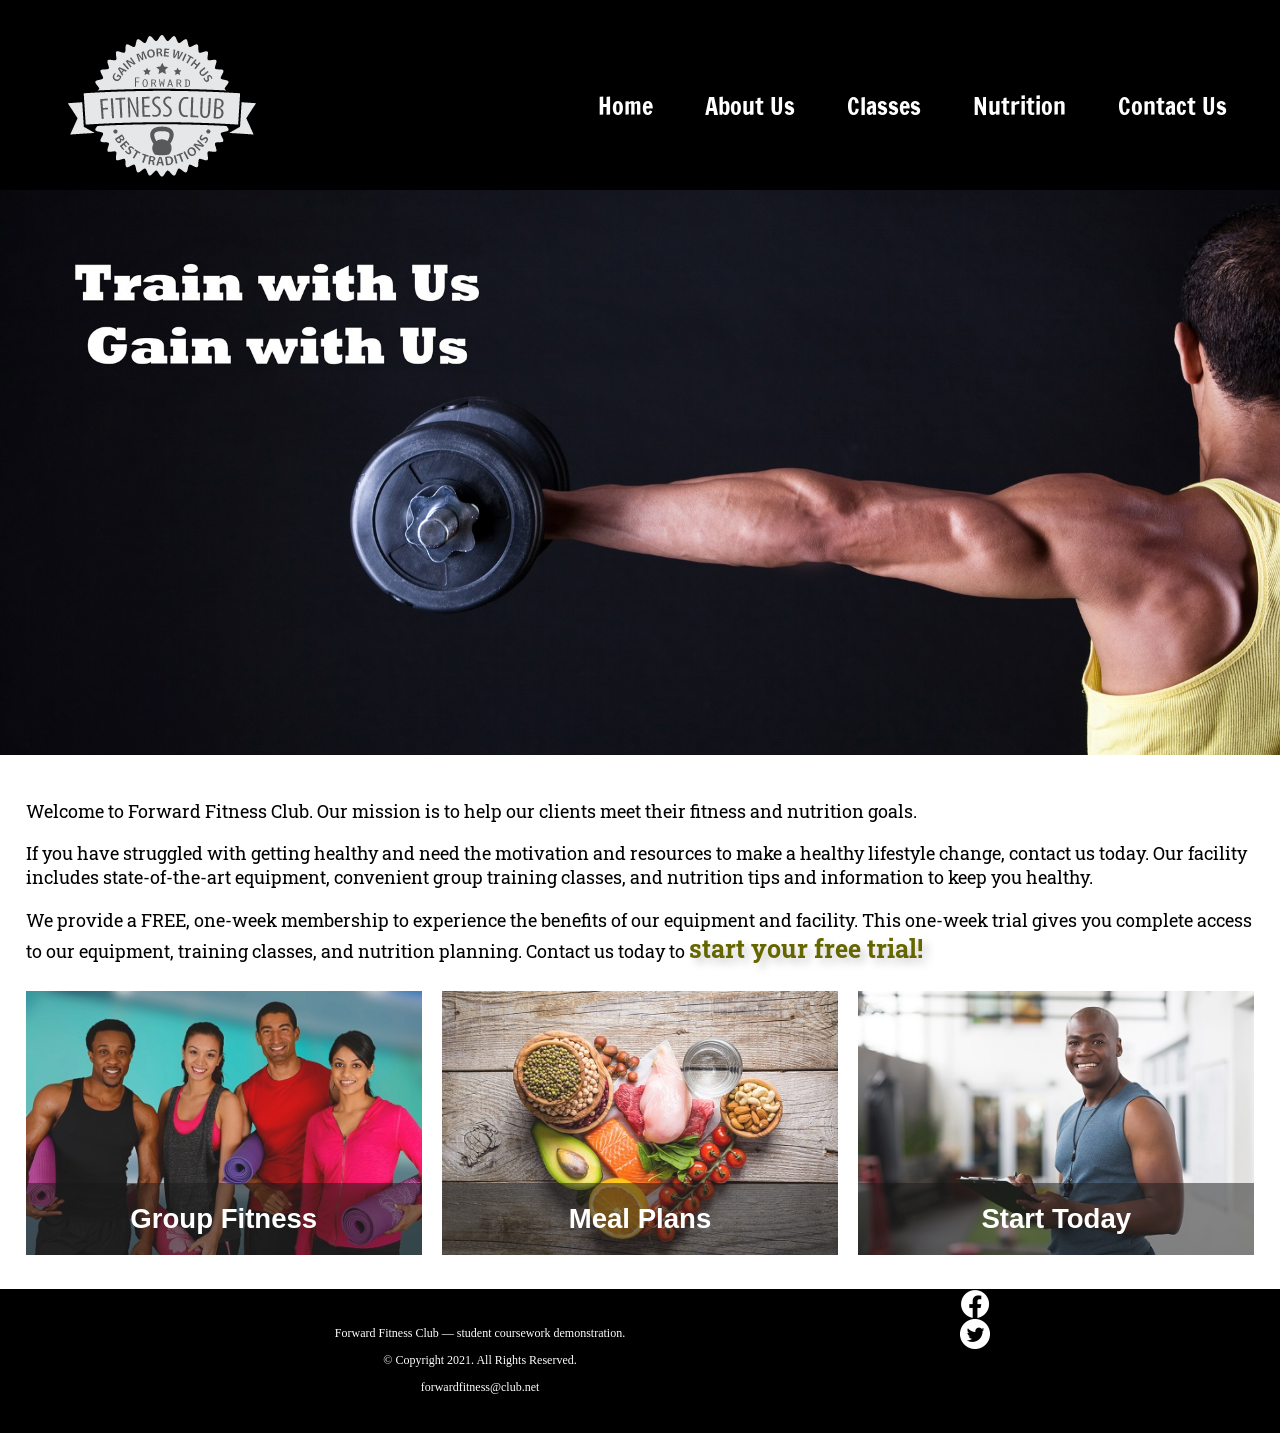
<file: index.html>
<!DOCTYPE html>
<!--
Author: Daniel Pena Arias
File Name: index.html
Date: 09/28/2026
-->
<html lang="en">
	<head>
		<title>Complete Fitness - Free Trial | Forward Fitness Club</title>
		<meta charset="utf-8">
		<link rel="stylesheet" href="css/styles.css">
		<meta name="viewport" content="width=device-width, initial-scale=1.0">
		<meta name="description" content="The Forward Fitness Club is an elite fitness center dedicated to helping clients achieve their fitness and nutrition goals.">
		<link href="https://fonts.googleapis.com/css?family=Francois+One|Roboto+Slab&display=swap" rel="stylesheet">
		<link rel="shortcut icon" href="images/favicon.ico">
		<link rel="icon" type="image/png" sizes="32x32" href="images/favicon-32.png">
		<link rel="apple-touch-icon" sizes="180x180" href="images/apple-touch-icon.png">
		<link rel="icon" sizes="192x192" href="images/android-chrome-192.png">
	</head>
<body>

	<!-- Skip to Content Link -->
	<a class="skip" href="#content">Skip to Content</a>

	<div id="container">

		<!-- Mobile Nav -->
		<nav class="mobile-nav">
			<div id="menu-links">
				<a href="index.html">Home</a>
				<a href="about.html">About Us</a>
				<a href="classes.html">Classes</a>
				<a href="nutrition.html">Nutrition</a>
				<a href="contact.html">Contact Us</a>
			</div>
			<button class="menu-icon" type="button" onclick="hamburger()" aria-label="Toggle navigation" aria-controls="menu-links" aria-expanded="false">&#9776;</button>
		</nav>

		<!-- Use the header area for the website name or logo -->
		<header id="ffc-logo">
			<a href="index.html"><img src="images/forward-fitness-logo.png" alt="Forward Fitness Club logo"></a>
		</header>
		
		<!-- Tablet, Desktop Nav -->
		<nav class="tablet-desktop">
			<ul>
                <li><a href="index.html">Home</a></li> 
                <li><a href="about.html">About Us</a></li> 
                <li><a href="classes.html">Classes</a></li> 
                <li><a href="nutrition.html">Nutrition</a></li> 
                <li><a href="contact.html">Contact Us</a></li>
            </ul>
		</nav>
        
		<!-- Hero Image -->
		<div id="hero" class="tablet-desktop">
			<img src="images/hero-image.jpg" alt="left arm extended holding a weight">
		</div>
		
		<!-- Use the main area to add the main content of the webpage -->
		<main id="content" tabindex="-1">
            
			<div class="mobile">
                
				<p>Welcome to Forward Fitness Club. Our mission is to  help our clients meet their fitness and nutrition goals.</p> 
                
                <h3>FREE One-Week Trial Membership!</h3>
                <p>Call Us Today to Get Started</p>
                <p class="tel-link"><a href="tel:8145559608">(814) 555-9608</a></p>
                
                <h4>Fitness Club Hours:</h4>
                <ul class="hours">
			         <li>Mon - Thu: 6:00am - 6:00pm</li>
			         <li>Friday: 6:00am - 4:00pm</li>
			         <li>Saturday: 8:00am - 6:00pm</li>
			         <li>Sunday: Closed</li>
                </ul>
            
			</div>
            
			<div class="tablet-desktop">
				
				<p>Welcome to Forward Fitness Club. Our mission is to  help our clients meet their fitness and nutrition goals.</p> 

				<p>If you have struggled with getting healthy and need the motivation and resources to make a healthy lifestyle change, contact us today. Our facility includes state-of-the-art equipment, convenient group training classes, and nutrition tips and information to keep you healthy.</p> 

				<p>We provide a FREE, one-week membership to experience the benefits of our equipment and facility. This one-week trial gives you complete access to our equipment, training classes, and nutrition planning. Contact us today to <span class="action">start your free trial!</span></p> 
							
			</div>

			<div class="grid">
                
                <figure class="frame">
					<a href="classes.html"><img src="images/fitness-group.jpg" alt="group of fitness people"></a>
                    <figcaption class="pic-text">Group Fitness</figcaption>
                </figure>
                
                <figure class="frame">
					<a href="nutrition.html"><img src="images/food-heart.jpg" alt="healthy food in the shape of a heart"></a>
					<figcaption class="pic-text">Meal Plans</figcaption>
                </figure>
                
                <figure class="frame">
					<a href="contact.html"><img src="images/personal-trainer.jpg" alt="personal trainer with a clipboard"></a>
                	<figcaption class="pic-text">Start Today</figcaption>
                </figure>
            
 			</div>
			
		</main>
		
		<!-- Use the footer area to add webpage footer content -->
		<footer>

			<div class="copyright">
                <p>Forward Fitness Club — student coursework demonstration.</p>			
				<p>&copy; Copyright 2021. All Rights Reserved.</p>
				<p><a href="mailto:forwardfitness@club.net">forwardfitness@club.net</a>					</p>
			</div>

			<div class="social">
				<a href="https://www.facebook.com/fwdfitclub" target="_blank"><img src="images/facebook-logo.png" alt="black and white Facebook logo"></a>
				<a href="https://twitter.com/fwdfitclub" target="_blank"><img src="images/twitter-logo.png" alt="black and white Twitter logo"></a>
			</div>

		</footer>
	
	</div>

	<script src="scripts/script.js"></script>
	
</body>
</html>
</file>
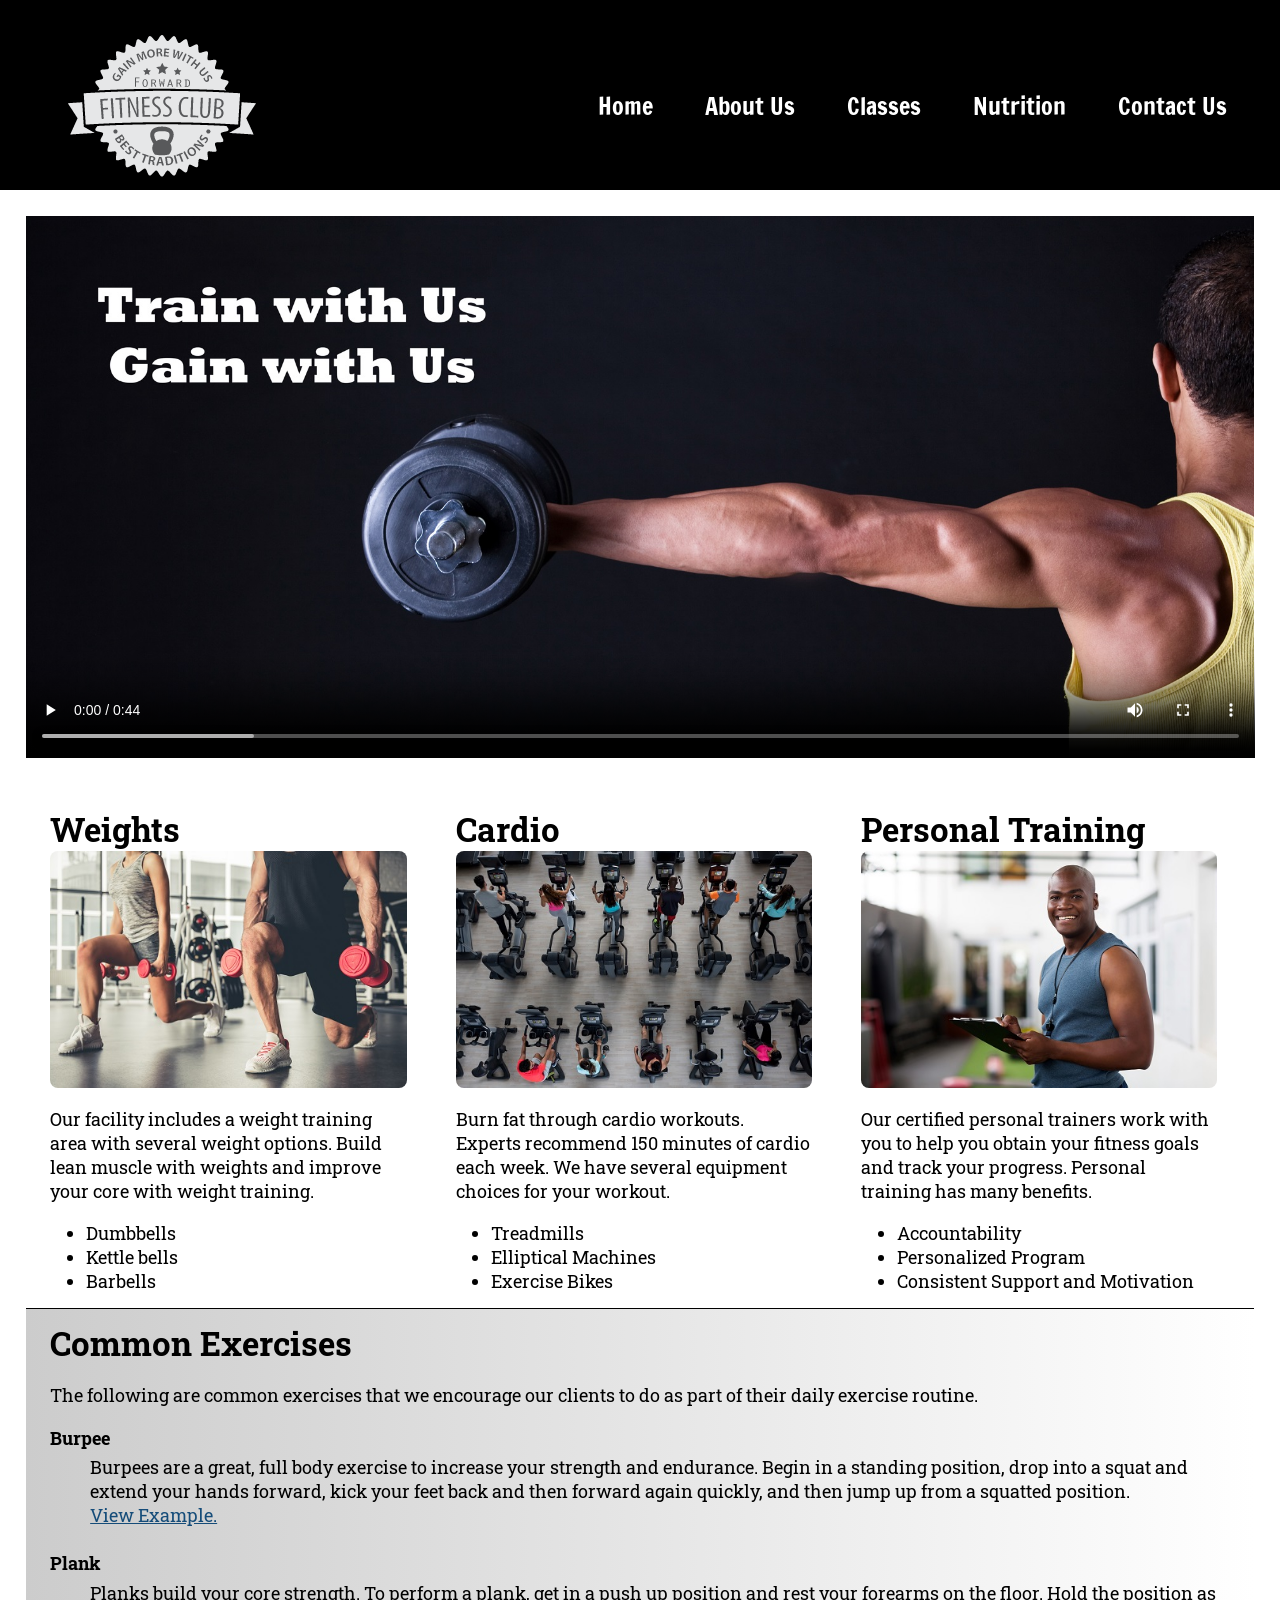
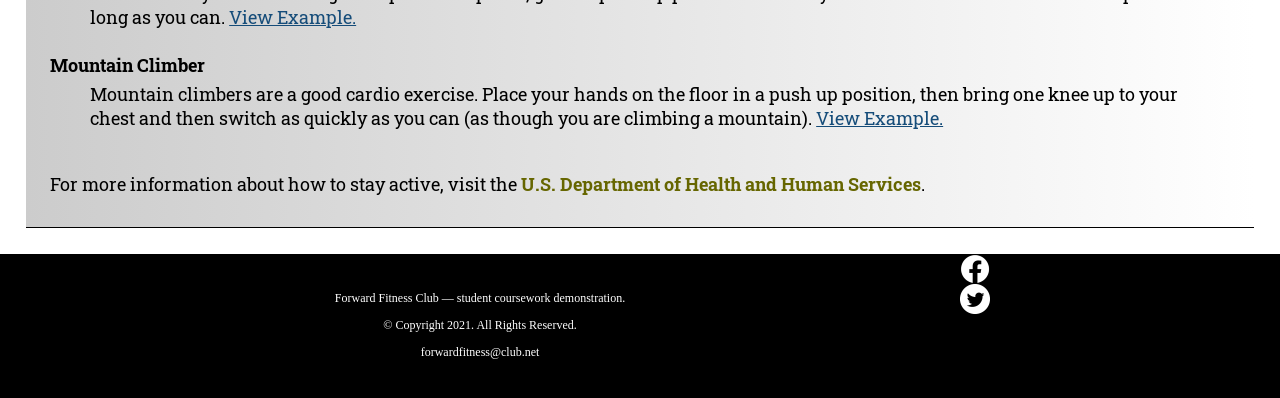
<file: about.html>
<!DOCTYPE html>
<!--
Author: Daniel Pena Arias
File Name: about.html
Date: 09/28/2026
-->
<html lang="en">
<head>
	<title>Fitness Equipment - Personal Training | Forward Fitness Club</title>
	<meta charset="utf-8">
<link rel="stylesheet" href="css/styles.css">
<meta name="viewport" content="width=device-width, initial-scale=1.0">
<meta name="description" content="Forward Fitness Club has state-of-the-art fitness equipment and provides personal training.">
<link href="https://fonts.googleapis.com/css?family=Francois+One|Roboto+Slab&display=swap" rel="stylesheet">
<link rel="shortcut icon" href="images/favicon.ico">
<link rel="icon" type="image/png" sizes="32x32" href="images/favicon-32.png">
<link rel="apple-touch-icon" sizes="180x180" href="images/apple-touch-icon.png">
<link rel="icon" sizes="192x192" href="images/android-chrome-192.png">
</head>
<body>

	<!-- Skip to Content Link -->
	<a class="skip" href="#content">Skip to Content</a>

	<div id="container">

		<!-- Mobile Nav -->
		<nav class="mobile-nav">
			<div id="menu-links">
				<a href="index.html">Home</a>
				<a href="about.html">About Us</a>
				<a href="classes.html">Classes</a>
				<a href="nutrition.html">Nutrition</a>
				<a href="contact.html">Contact Us</a>
			</div>
			<button class="menu-icon" type="button" onclick="hamburger()" aria-label="Toggle navigation" aria-controls="menu-links" aria-expanded="false">&#9776;</button>
		</nav>

		<!-- Use the header area for the website name or logo -->
		<header id="ffc-logo">
	           <a href="index.html"><img src="images/forward-fitness-logo.png" alt="Forward Fitness Club logo"></a>
		</header>
		
		 <!-- Tablet, Desktop Nav -->
		<nav class="tablet-desktop">
			<ul>
                <li><a href="index.html">Home</a></li> 
                <li><a href="about.html">About Us</a></li> 
                <li><a href="classes.html">Classes</a></li> 
                <li><a href="nutrition.html">Nutrition</a></li> 
                <li><a href="contact.html">Contact Us</a></li>
            </ul>
		</nav>		
		
		<!-- Use the main area to add the main content of the webpage -->
		<main id="content" tabindex="-1">

			<video controls poster="images/hero-image.jpg">
				<source src="media/ffc_video.mp4" type="video/mp4">
				<source src="media/ffc_video.webm" type="video/webm">
				<track src="media/captions.vtt" kind="captions" srclang="en" label="Captions">
				<track src="media/descriptions.vtt" kind="descriptions" srclang="en" label="English Descriptions">
				<p>Your browser does not support the video element.</p>
			</video>
		
			<section id="weights">
			
				<h1>Weights</h1>
				<img src="images/people-with-weights.jpg" alt="Two people working out with a weight in each hand" class="round">
				<p>Our facility includes a weight training area with several weight options. Build lean muscle with weights and improve your core with weight training.</p> 
				<ul class="tablet-desktop">
					<li>Dumbbells</li>
					<li>Kettle bells</li>
					<li>Barbells</li>
				</ul>
			
			</section>
			
			<section id="cardio">
			
				<h1>Cardio</h1>
				<img src="images/people-workingout-machines.jpg" alt="Cardio Equipment" class="round">
				<p>Burn fat through cardio workouts. Experts recommend 150 minutes of cardio each week. We have several equipment choices for your workout.</p>
				<ul class="tablet-desktop">
					<li>Treadmills</li>
					<li>Elliptical Machines</li>
					<li>Exercise Bikes</li>
				</ul>
				
			</section>
			
			<section id="training">
				
				<h1>Personal Training</h1>
				<img src="images/personal-trainer.jpg" alt="Personal Training" class="round">
				<p>Our certified personal trainers work with you to help you obtain your fitness goals and track your progress. Personal training has many benefits.</p>
				<ul class="tablet-desktop">
					<li>Accountability</li>
					<li>Personalized Program</li>
					<li>Consistent Support and Motivation</li>
				</ul>
				
			</section>
			
			<section id="exercises" class="tablet-desktop">
			
				<h1>Common Exercises</h1>
				<p>The following are common exercises that we encourage our clients to do as part of their daily exercise routine.</p>
				<dl>
					<dt>Burpee</dt>
					<dd>Burpees are a great, full body exercise to increase your strength and endurance. Begin in a standing position, drop into a squat and extend your hands forward, kick your feet back and then forward again quickly, and then jump up from a squatted position. <button type="button" class="viewex" onclick="burpees()"> View Example.</button></dd>
					
					<dt>Plank</dt>
					<dd>Planks build your core strength. To perform a plank, get in a push up position and rest your forearms on the floor. Hold the position as long as you can. <button type="button" class="viewex" onclick="plank()"> View Example.</button></dd>
					
					<dt>Mountain Climber</dt>
					<dd>Mountain climbers are a good cardio exercise. Place your hands on the floor in a push up position, then bring one knee up to your chest and then switch as quickly as you can (as though you are climbing a mountain). <button type="button" class="viewex" onclick="mountain()"> View Example.</button></dd>
				</dl>

				<video controls id="example">
					<source id="vid-src" src="media/burpees.mp4" type="video/mp4">
					<track id="despsrc" src="media/burpees-descriptions.vtt" kind="descriptions" srclang="en" label="English Descriptions">
					<p>Your browser does not support the video element.</p>
				</video>
				
				<p>For more information about how to stay active, visit the <a href="https://www.hhs.gov/fitness/be-active/index.html" target="_blank" class="external-link">U.S. Department of Health and Human Services</a>.</p>

			</section>
			
		</main>
		
		<!-- Use the footer area to add webpage footer content -->
		<footer>

			<div class="copyright">
                <p>Forward Fitness Club — student coursework demonstration.</p>			
				<p>&copy; Copyright 2021. All Rights Reserved.</p>
				<p><a href="mailto:forwardfitness@club.net">forwardfitness@club.net</a>					</p>
			</div>

			<div class="social">
				<a href="https://www.facebook.com/fwdfitclub" target="_blank"><img src="images/facebook-logo.png" alt="black and white Facebook logo"></a>
				<a href="https://twitter.com/fwdfitclub" target="_blank"><img src="images/twitter-logo.png" alt="black and white Twitter logo"></a>
			</div>

		</footer>
	
	</div>

	<script src="scripts/script.js"></script>
	
</body>
</html>
</file>
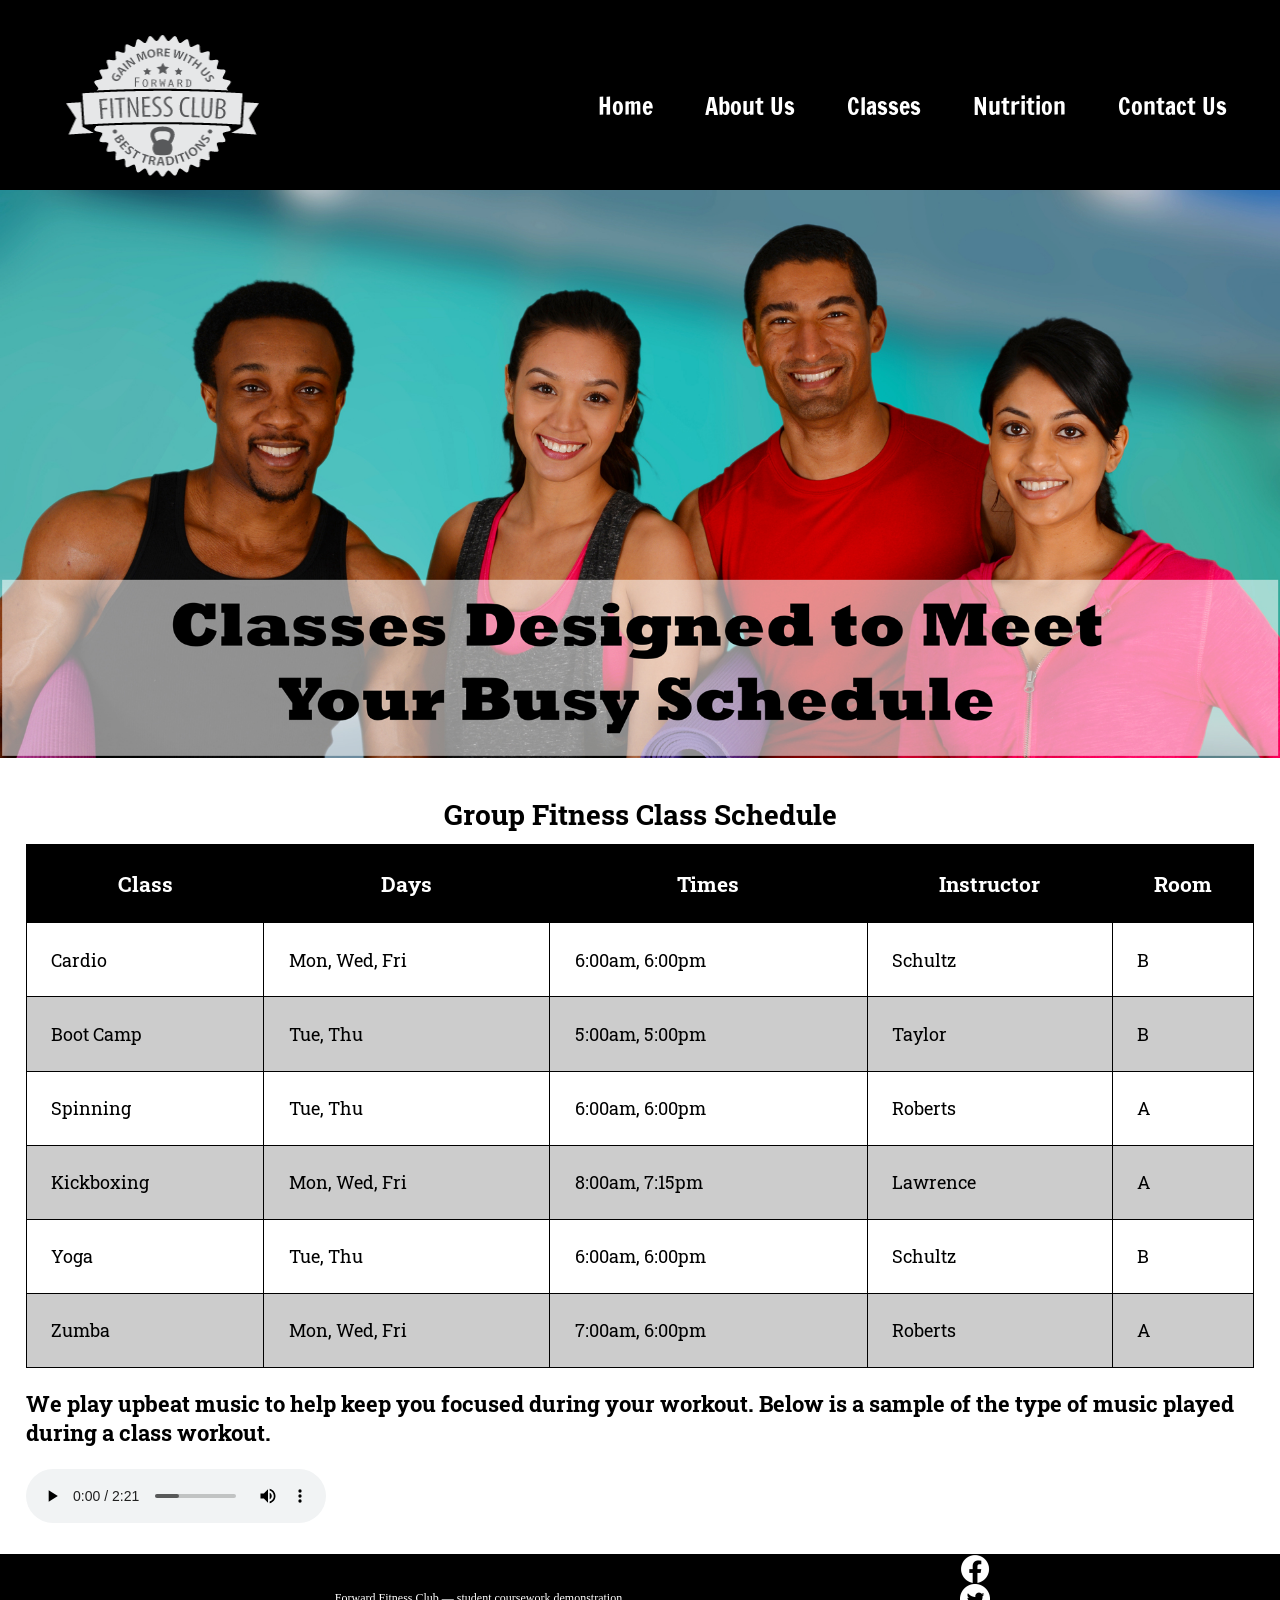
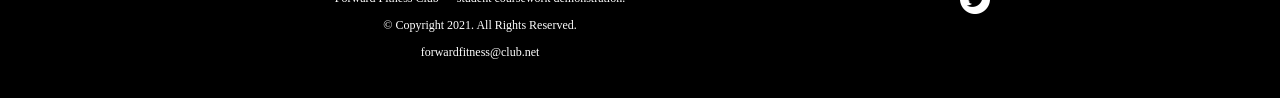
<file: classes.html>
<!DOCTYPE html>
<!--
Author: Daniel Pena Arias
File Name: classes.html
Date: 09/28/2026
-->
<html lang="en">
    <head>
        <title>Fitness Class Schedule | Forward Fitness Club</title>
        <meta charset="utf-8">
        <link rel="stylesheet" href="css/styles.css">
        <meta name="viewport" content="width=device-width, initial-scale=1.0">
        <meta name="description" content="Forward Fitness Club has many fitness classes to meet your needs, including boot camp, cardio, kickboxing, spinning, yoga, and Zumba.">
        <link href="https://fonts.googleapis.com/css?family=Francois+One|Roboto+Slab&display=swap" rel="stylesheet">
        <link rel="shortcut icon" href="images/favicon.ico">
        <link rel="icon" type="image/png" sizes="32x32" href="images/favicon-32.png">
        <link rel="apple-touch-icon" sizes="180x180" href="images/apple-touch-icon.png">
        <link rel="icon" sizes="192x192" href="images/android-chrome-192.png">
    </head>
<body>

    <!-- Skip to Content Link -->
	<a class="skip" href="#content">Skip to Content</a>
    
	<div id="container">

        <!-- Mobile Nav -->
		<nav class="mobile-nav">
			<div id="menu-links">
				<a href="index.html">Home</a>
				<a href="about.html">About Us</a>
				<a href="classes.html">Classes</a>
				<a href="nutrition.html">Nutrition</a>
				<a href="contact.html">Contact Us</a>
			</div>
			<button class="menu-icon" type="button" onclick="hamburger()" aria-label="Toggle navigation" aria-controls="menu-links" aria-expanded="false">&#9776;</button>
		</nav>

		<!-- Use the header area for the website name or logo -->
		<header  id="ffc-logo">
                <a href="index.html"><img src="images/forward-fitness-logo.png" alt="Forward Fitness Club logo" height="220" width="297"></a>
		</header>
		
		<!-- Tablet, Desktop Nav -->
		<nav class="tablet-desktop">
		    <ul>
                <li><a href="index.html">Home</a></li> 
                <li><a href="about.html">About Us</a></li> 
                <li><a href="classes.html">Classes</a></li> 
                <li><a href="nutrition.html">Nutrition</a></li> 
                <li><a href="contact.html">Contact Us</a></li>
            </ul>
		</nav>
		
        <!-- Classes Hero Image -->
         <div id="hero" class="tablet-desktop">
                <img src="images/classes-hero-image.jpg" alt="group of fitness people">
         </div>

		<!-- Use the main area to add the main content of the webpage -->
		<main id="content" tabindex="-1">

            <div class="mobile">

                <h3>Group Fitness Classes </h3>
                <p>Boot Camp: TR 5am &amp; 5pm</p>
                <p>Cardio: MWF 6am &amp; 6pm</p>
                <p>Kickboxing: MWF 8am &amp; 7:15pm</p>
                <p>Spinning: TR 6am &amp; 6pm</p>
                <p>Yoga: TR 6am &amp; 6pm</p>
                <p>Zumba: MWF 7am &amp; 6pm</p>

            </div>

            <div class="tablet-desktop">
                
                <table><!-- Start Table -->
                    
                    <caption>Group Fitness Class Schedule</caption>
                    <tr><!-- Row 1 -->
                        <th scope="col">Class</th>
                        <th scope="col">Days</th>
                        <th scope="col">Times</th>
                        <th scope="col">Instructor</th>
                        <th scope="col">Room</th>
                    </tr>
                    <tr><!-- Row 2 -->
                        <td>Cardio</td>
                        <td>Mon, Wed, Fri</td>
                        <td>6:00am, 6:00pm</td>
                        <td>Schultz</td>
                        <td>B</td>
                    </tr>
                    <tr><!-- Row 3 -->
                        <td>Boot Camp </td>
                        <td>Tue, Thu</td>
                        <td>5:00am, 5:00pm</td>
                        <td>Taylor</td>
                        <td>B</td>
                    </tr>
                    <tr><!-- Row 4 -->
                        <td>Spinning</td>
                        <td>Tue, Thu</td>
                        <td>6:00am, 6:00pm</td>
                        <td>Roberts</td>
                        <td>A</td>
                   </tr>
                   <tr><!-- Row 5 -->
                        <td>Kickboxing</td>
                        <td>Mon, Wed, Fri</td>
                        <td>8:00am, 7:15pm</td>
                        <td>Lawrence</td>
                        <td>A</td>
                   </tr>
                   <tr><!-- Row 6 -->
                        <td>Yoga</td>
                        <td>Tue, Thu</td>
                        <td>6:00am, 6:00pm</td>
                        <td>Schultz</td>
                        <td>B</td>
                   </tr>
                   <tr><!-- Row 7 -->
                        <td>Zumba</td>
                        <td>Mon, Wed, Fri </td>
                        <td>7:00am, 6:00pm</td>
                        <td>Roberts</td>
                        <td>A</td>
                   </tr>
                </table> <!-- End Table-->

            </div>

            <div id="music-sample">

                <h3>We play upbeat music to help keep you focused during your workout. Below is a sample of the type of music played during a class workout.</h3>
                <audio controls>
                     <source src="media/ffc_audio.mp3" type="audio/mpeg">
                     <source src="media/ffc_audio.ogg" type="audio/ogg">
                     <p>Your browser does not support the audio element.</p>
                </audio>

            </div>
            
		</main>
		
		<!-- Use the footer area to add webpage footer content -->
		<footer>

			<div class="copyright">
                <p>Forward Fitness Club — student coursework demonstration.</p>			
				<p>&copy; Copyright 2021. All Rights Reserved.</p>
				<p><a href="mailto:forwardfitness@club.net">forwardfitness@club.net</a>					</p>
			</div>

			<div class="social">
				<a href="https://www.facebook.com/fwdfitclub" target="_blank"><img src="images/facebook-logo.png" alt="black and white Facebook logo"></a>
				<a href="https://twitter.com/fwdfitclub" target="_blank"><img src="images/twitter-logo.png" alt="black and white Twitter logo"></a>
			</div>

		</footer>
	
	</div>

    <script src="scripts/script.js"></script>
	
</body>
</html>
</file>
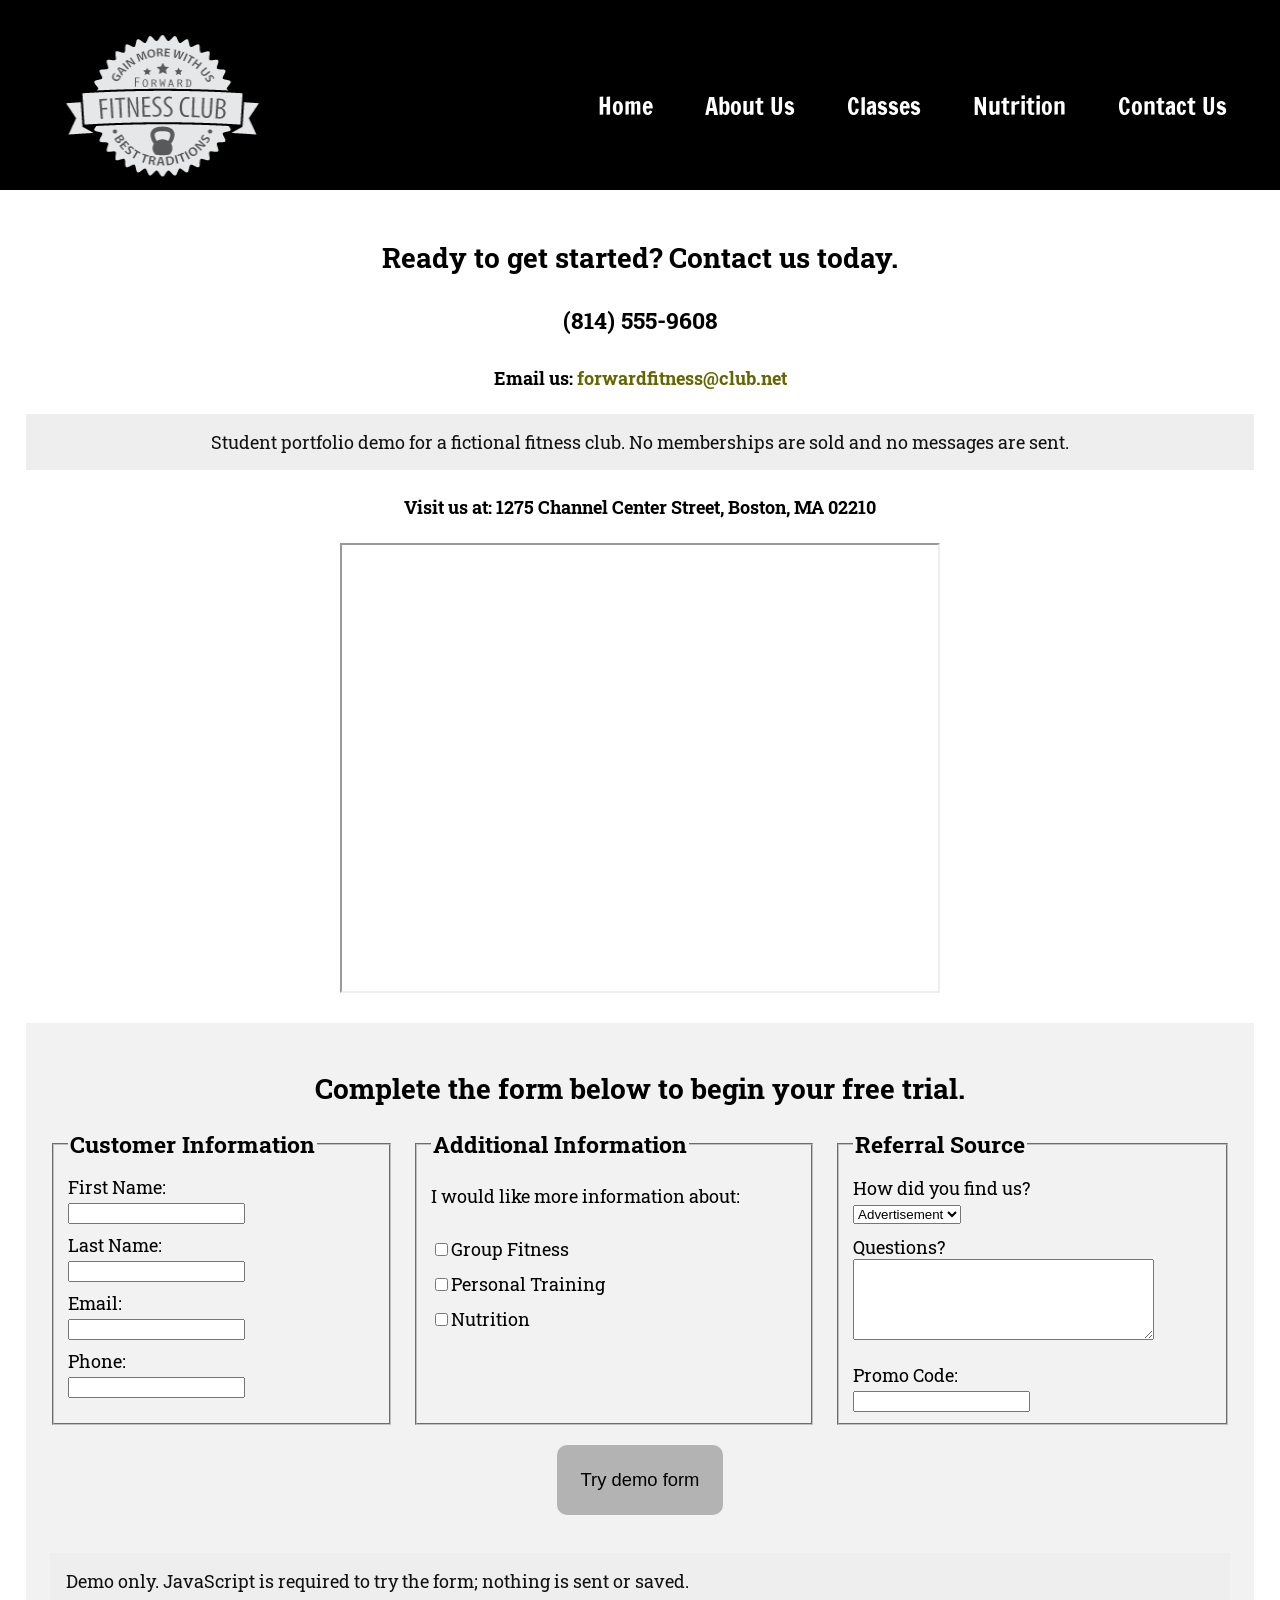
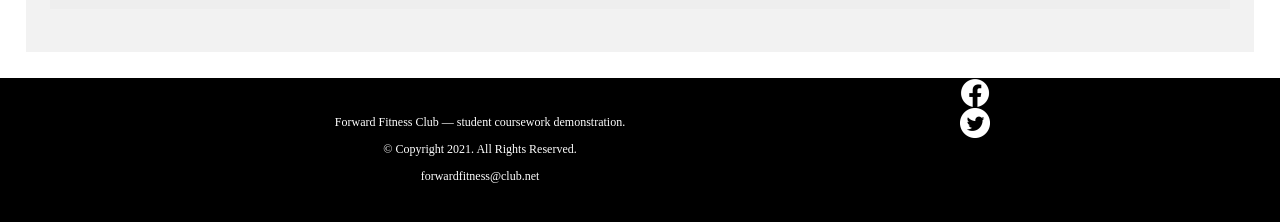
<file: contact.html>
<!DOCTYPE html>
<!--
Author: Daniel Pena Arias
File Name: contact.html
Date: 09/28/2026
-->
<html lang="en">
	<head>
		<title>Contact Us - Location | Forward Fitness Club</title>
		<meta charset="utf-8">
		<link rel="stylesheet" href="css/styles.css">
		<meta name="viewport" content="width=device-width, initial-scale=1.0">
		<meta name="description" content="Forward Fitness Club provides a complimentary one-week trial membership. Contact us today to learn more.">
		<link href="https://fonts.googleapis.com/css?family=Francois+One|Roboto+Slab&display=swap" rel="stylesheet">
		<link rel="shortcut icon" href="images/favicon.ico">
		<link rel="icon" type="image/png" sizes="32x32" href="images/favicon-32.png">
		<link rel="apple-touch-icon" sizes="180x180" href="images/apple-touch-icon.png">
		<link rel="icon" sizes="192x192" href="images/android-chrome-192.png">
	</head>
<body>

	<!-- Skip to Content Link -->
	<a class="skip" href="#content">Skip to Content</a>
	
	<div id="container">

		<!-- Mobile Nav -->
		<nav class="mobile-nav">
			<div id="menu-links">
				<a href="index.html">Home</a>
				<a href="about.html">About Us</a>
				<a href="classes.html">Classes</a>
				<a href="nutrition.html">Nutrition</a>
				<a href="contact.html">Contact Us</a>
			</div>
			<button class="menu-icon" type="button" onclick="hamburger()" aria-label="Toggle navigation" aria-controls="menu-links" aria-expanded="false">&#9776;</button>
		</nav>

		<!-- Use the header area for the website name or logo -->
		<header id="ffc-logo">
				<a href="index.html"><img src="images/forward-fitness-logo.png" alt="Forward Fitness Club logo" height="220" width="297"></a>
		</header>
		
		<!-- Tablet, Desktop Nav -->
		<nav class="tablet-desktop">
			<ul>
                <li><a href="index.html">Home</a></li> 
                <li><a href="about.html">About Us</a></li> 
                <li><a href="classes.html">Classes</a></li> 
                <li><a href="nutrition.html">Nutrition</a></li> 
                <li><a href="contact.html">Contact Us</a></li>
            </ul>
		</nav>		
		<!-- Use the main area to add the main content of the webpage -->
		<main id="content" tabindex="-1">
		
			<div id="contact">
			
				<h2>Ready to get started? Contact us today.</h2> 							
				<h4 class="mobile tel-link"><a href="tel:8145559608">(814) 555-9608</a>					</h4>
				<h4 class="tablet-desktop tel-num">(814) 555-9608</h4>
				<h4>Email us: <a href="mailto:forwardfitness@club.net" class="contact-email-link">forwardfitness@club.net</a></h4>
				<p class="demo-note">Student portfolio demo for a fictional fitness club. No memberships are sold and no messages are sent.</p>
				<h4>Visit us at: 1275 Channel Center Street, Boston, MA 02210</h4>
				
				<iframe title="Example fitness club location" loading="lazy" src="https://www.google.com/maps/embed?pb=!1m18!1m12!1m3!1d2948.8517572084897!2d-71.05362748503984!3d42.34568384400281!2m3!1f0!2f0!3f0!3m2!1i1024!2i768!4f13.1!3m3!1m2!1s0x89e37a7dc2b67e7b%3A0x36ec93427cd9c5f1!2sChannel+Center+St%2C+Boston%2C+MA+02210!5e0!3m2!1sen!2sus!4v1558137213400!5m2!1sen!2sus" width="600" height="450" allowfullscreen class="map"></iframe>
			
			</div>

			<div id="form">
			
				<h2>Complete the form below to begin your free trial.</h2>

				<form class="form-grid" id="demo-form"> <!-- Start Form -->

					<fieldset>
						<legend>Customer Information</legend>
						<label for="fName">First Name:</label>
						<input type="text" name="fName" id="fName" required>

						<label for="lName">Last Name:</label>
						<input type="text" name="lName" id="lName" required>
					
						<label for="email">Email:</label>
						<input type="email" name="email" id="email" required>

						<label for="phone">Phone:</label>
						<input type="tel" name="phone" id="phone" required>
					</fieldset>

					<fieldset>
						<legend>Additional Information</legend>
						<p>I would like more information about:</p>

						<label for="grpfit"><input type="checkbox" name="interest" id="grpfit" value="Group Fitness">Group Fitness</label>

						<label for="prtrain"><input type="checkbox" name="interest" id="prtrain" value="Personal Training">Personal Training</label>

						<label for="nutr"><input type="checkbox" name="interest" id="nutr" value="Nutrition">Nutrition</label>
					</fieldset>

					<fieldset>
						<legend>Referral Source</legend>
						<label for="reference">How did you find us?</label>
						<select name="reference" id="reference">
							<option value="ad">Advertisement</option>
							<option value="friend">Friend</option>
							<option value="google">Google</option>
							<option value="social">Social Media</option>
							<option value="other">Other</option>
						</select>
						<label for="questions"> Questions?</label>
						<textarea id="questions" name="questions" rows="5" cols="35"></textarea>

						<label for="promo">Promo Code:</label>
						<input type="text" id="promo" name="promo">
					</fieldset>

					<input type="submit" id="submit" value="Try demo form" class="btn" disabled>
                    <p id="form-status" role="status">Demo only. JavaScript is required to try the form; nothing is sent or saved.</p>
                </form>
			</div>

		</main>
		
		<!-- Use the footer area to add webpage footer content -->
		<footer>

			<div class="copyright">
                <p>Forward Fitness Club — student coursework demonstration.</p>			
				<p>&copy; Copyright 2021. All Rights Reserved.</p>
				<p><a href="mailto:forwardfitness@club.net">forwardfitness@club.net</a>					</p>
			</div>

			<div class="social">
				<a href="https://www.facebook.com/fwdfitclub" target="_blank"><img src="images/facebook-logo.png" alt="black and white Facebook logo"></a>
				<a href="https://twitter.com/fwdfitclub" target="_blank"><img src="images/twitter-logo.png" alt="black and white Twitter logo"></a>
			</div>

		</footer>
	
	</div>

	<script src="scripts/script.js"></script>
	
</body>
</html>
</file>
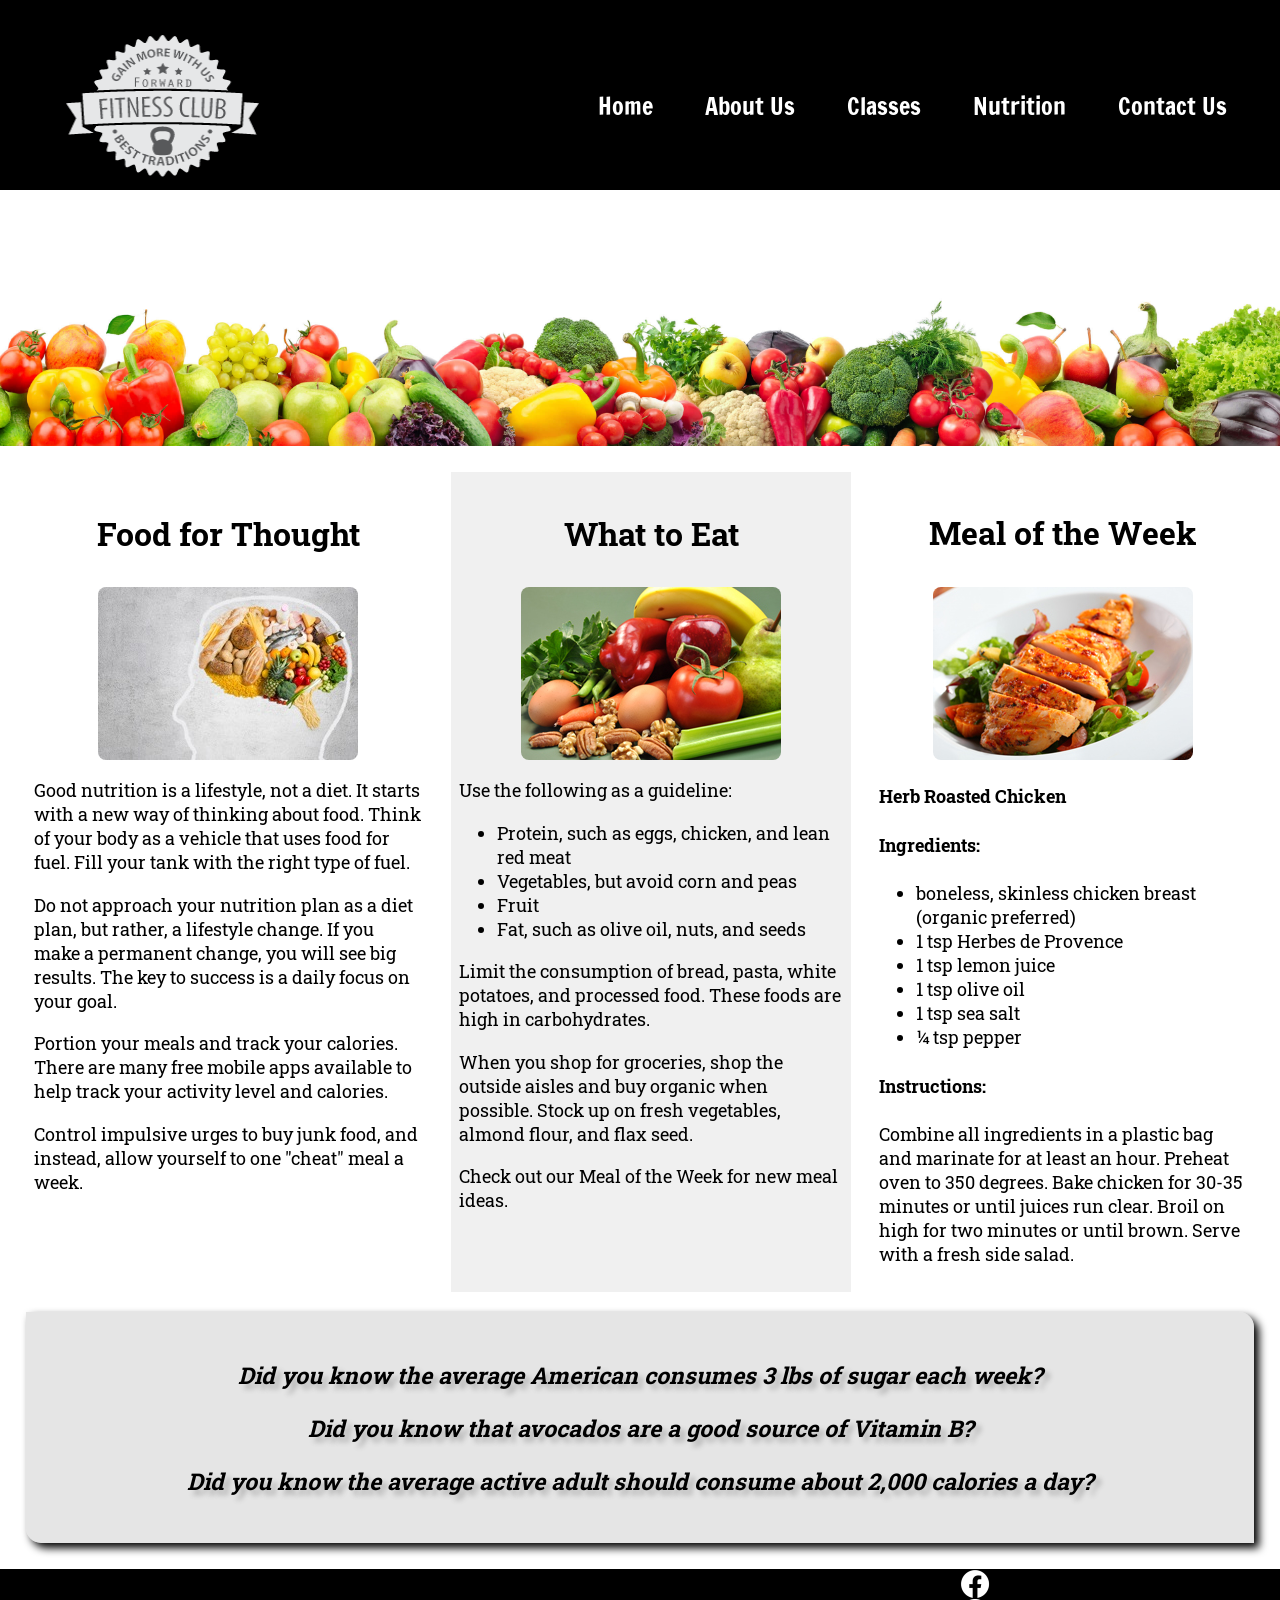
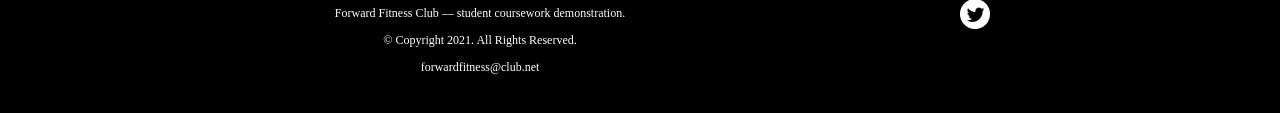
<file: nutrition.html>
<!DOCTYPE html>
<!--
Author: Daniel Pena Arias
File Name: nutrition.html
Date: 09/28/2026
-->
<html lang="en">
    <head>
	    <title>Nutrition Guidance | Forward Fitness Club</title>
	    <meta charset="utf-8">
        <link rel="stylesheet" href="css/styles.css">
        <meta name="viewport" content="width=device-width, initial-scale=1.0">
        <meta name="description" content="Forward Fitness Club provides nutrition guides and meal planning to help you meet your nutrition goals.">
        <link href="https://fonts.googleapis.com/css?family=Francois+One|Roboto+Slab&display=swap" rel="stylesheet">
        <link rel="shortcut icon" href="images/favicon.ico">
        <link rel="icon" type="image/png" sizes="32x32" href="images/favicon-32.png">
        <link rel="apple-touch-icon" sizes="180x180" href="images/apple-touch-icon.png">
        <link rel="icon" sizes="192x192" href="images/android-chrome-192.png">
    </head>
<body>

    <!-- Skip to Content Link -->
	<a class="skip" href="#content">Skip to Content</a>
    
	<div id="container">

        <!-- Mobile Nav -->
		<nav class="mobile-nav">
			<div id="menu-links">
				<a href="index.html">Home</a>
				<a href="about.html">About Us</a>
				<a href="classes.html">Classes</a>
				<a href="nutrition.html">Nutrition</a>
				<a href="contact.html">Contact Us</a>
			</div>
			<button class="menu-icon" type="button" onclick="hamburger()" aria-label="Toggle navigation" aria-controls="menu-links" aria-expanded="false">&#9776;</button>
		</nav>

		<!-- Use the header area for the website name or logo -->
		<header id="ffc-logo">
                <a href="index.html"><img src="images/forward-fitness-logo.png" alt="Forward Fitness Club logo" height="220" width="297"></a>
		</header>
		
		<!-- Tablet, Desktop Nav -->
		<nav class="tablet-desktop">
			<ul>
                <li><a href="index.html">Home</a></li> 
                <li><a href="about.html">About Us</a></li> 
                <li><a href="classes.html">Classes</a></li> 
                <li><a href="nutrition.html">Nutrition</a></li> 
                <li><a href="contact.html">Contact Us</a></li>
            </ul>
		</nav>		
		<!-- Nutrition Hero Image -->
        <div id="hero">
            <img src="images/hero-veggies.jpg" alt="fresh vegetables">
        </div>
		
		<!-- Use the main area to add the main content of the webpage -->
		<main class="grid" id="content" tabindex="-1">
            
            <article>
               <h3>Food for Thought</h3>
               <img src="images/food-thought.jpg" alt="food for thought image" class="round">
                <p>Good nutrition is a lifestyle, not a diet. It starts with a new way of thinking about food. Think of your body as a vehicle that uses food for fuel. Fill your tank with the right type of fuel.</p>
                <p>Do not approach your nutrition plan as a diet plan, but rather, a lifestyle change. If you make a permanent change, you will see big results. The key to success is a daily focus on your goal.</p> 
                <p>Portion your meals and track your calories. There are many free mobile apps available to help track your activity level and calories.</p>
                <p>Control impulsive urges to buy junk food, and instead, allow yourself to one "cheat" meal a week.</p>
            </article>
		
            <article>
               <h3>What to Eat</h3>
                <img src="images/fresh-food.jpg" alt="fresh vegetables, fruit, eggs, and nuts" class="round">
                <p>Use the following as a guideline:</p>
                <ul>
                    <li>Protein, such as eggs, chicken, and lean red meat</li>
                    <li>Vegetables, but avoid corn and peas</li>
                    <li>Fruit</li>
                    <li>Fat, such as olive oil, nuts, and seeds</li>
                </ul>
                <p>Limit the consumption of bread, pasta, white potatoes, and processed food. These foods are high in carbohydrates.</p>
                <p>When you shop for groceries, shop the outside aisles and buy organic when possible. Stock up on fresh vegetables, almond flour, and flax seed.</p>
                <p>Check out our Meal of the Week for new meal ideas.</p>
            </article>

            <article>
                <h3>Meal of the Week</h3>
                <img src="images/food-chicken.jpg" alt="herb roasted chicken" class="round">
                <h4>Herb Roasted Chicken</h4>
                <h4>Ingredients:</h4>
                <ul>
                    <li>boneless, skinless chicken breast (organic preferred)</li>
                    <li>1 tsp Herbes de Provence</li>
                    <li>1 tsp lemon juice</li>
                    <li>1 tsp olive oil</li>
                    <li>1 tsp sea salt</li>
                    <li>&frac14; tsp pepper</li>
                </ul>
                <h4>Instructions:</h4>
                <p>Combine all ingredients in a plastic bag and marinate for at least an hour. Preheat oven to 350 degrees. Bake chicken for 30-35 minutes or until juices run clear. Broil on high for two minutes or until brown. Serve with a fresh side salad.</p>
            </article>
            
            <aside class="tablet-desktop grid-item4">
                <p>Did you know the average American consumes 3 lbs of sugar each week?</p> 
                <p>Did you know that avocados are a good source of Vitamin B?</p>
                <p>Did you know the average active adult should consume about 2,000 calories a day?</p>
            </aside>
            
		</main>
		
		<!-- Use the footer area to add webpage footer content -->
		<footer>

			<div class="copyright">
                <p>Forward Fitness Club — student coursework demonstration.</p>			
				<p>&copy; Copyright 2021. All Rights Reserved.</p>
				<p><a href="mailto:forwardfitness@club.net">forwardfitness@club.net</a>					</p>
			</div>

			<div class="social">
				<a href="https://www.facebook.com/fwdfitclub" target="_blank"><img src="images/facebook-logo.png" alt="black and white Facebook logo"></a>
				<a href="https://twitter.com/fwdfitclub" target="_blank"><img src="images/twitter-logo.png" alt="black and white Twitter logo"></a>
			</div>

		</footer>
	
	</div>

    <script src="scripts/script.js"></script>
	
</body>
</html>
</file>
<file: css/styles.css>
/*
Author: Daniel Pena Arias
Date: 09/28/2026
File Name: styles.css
*/

/* CSS Reset */
body, header, nav, main, footer, h1, div, img, ul, figure, figcaption, section, article, aside, audio, video {
    margin: 0;
    padding: 0;
    border: 0;
}

/* Style rules for body and images */
body {
	background-color: #000;
}

img, video {
    max-width: 100%;
    display: block;
}

/* Style rule for box sizing applies to all elements */
* {
  box-sizing: border-box; 
}

/* Style rules for skip navigation link */
.skip {
    position: absolute;
    left: -999px;
}

.skip:focus {
    color: #000;
    background-color: #fff;
    text-decoration: none;
    padding: 0.5%;
    top: auto;
    left: auto;
    right: 1px;
    z-index: 1;
}

/* Style rule for header */
header {
    top: 0; 
    background-color: #000;
    height: 190px;
}

header img {
    margin: 0 auto;
}

/* hamburger menu */
.mobile-nav a {
    color: #fff;
    font-family: 'Francois One', sans-serif;
    text-align: center;
    font-size: 2em;
    text-decoration: none;
    padding: 3%;
    display: block;
}

.mobile-nav a.menu-icon {
    display: block;
    position: absolute;
    right: 0;
    top: 0;
}

/* Show mobile class, hide tablet-desktop class and menu-links id */
.mobile {
    display: block;
}

.tablet-desktop, #menu-links {
    display: none;
}

/* Style rules for main content */
main {
    background-color: #fff;
    padding: 2%;
    font-size: 1.15em;
    font-family: 'Roboto Slab', serif;
}

video {
    margin: 0 auto 4%;
}

.mobile h3 {
    text-shadow: 5px 5px 8px #ccc;
}

article {
    padding: 2%;
}

article h3 {
    text-align: center; 
}

article img {
    margin: 0 auto;
}

article ul {
    margin-left: 10%; 
}

article:nth-of-type(2) {
    background-color: rgba(204, 204, 204, 0.3);
}

.tel-link {
    background-color: #404040;
    padding: 2%;
    margin: 0 auto;
    width: 80%;
    text-align: center;
    border-radius: 5px;
}

.tel-link a {
    color: #fff;
    text-decoration: none;
    font-size: 1.5em;
    display: block;
}

.hours {
    margin-left: 10%;
}

.action {
    font-size: 1.35em;
    color: #666600;
    font-weight: bold;
    text-shadow: 5px 5px 8px #ccc; 
}

.frame {
    position: relative;
    max-width: 450px; 
    margin: 2% auto;
}

.pic-text {
    position: absolute;
    bottom: 0; 
    background: rgba(0, 0, 0, 0.5); 
    color: #fff;
    width: 100%;
    padding: 20px;
    text-align: center;
    font-family: Verdana, Arial, sans-serif;
    font-size: 1.5em;
    font-weight: bold;
}

#weights, #cardio, #training {
    margin: 0 2%;
}

.round {
    border-radius: 8px;
}

.external-link {
    color: #666600;
    font-weight: bold;
    text-decoration: none;
}

#contact {
    text-align: center;
}

#contact .contact-email-link {
    color: #666600;
    text-decoration: none;
}

#form {
    margin-top: 2%;
    background-color: #f2f2f2;
    padding: 2%;
}

#form h2 {
    text-align: center;
}

/* Style rules for form elements */
textarea {
    margin-bottom: 2%;
}

fieldset legend {
    font-weight: bold;
    font-size: 1.25em;
}

label {
    display: block;
    padding-top: 3%;
}

form #submit {
    margin: 0 auto;
    border: none;
    display: block;
    padding: 2%;
    background-color: #b3b3b3;
    font-size: 1em;
    border-radius: 10px;
}

/* Style rules for footer content */
footer .copyright {
    font-size: 0.75em;
    text-align: center;
    color: #fff;
    padding: 2% 4%;
    float: left;
    width: 75%;
}

footer p a {
    color: #fff;
    text-decoration: none;
}

/* Media Query for Tablet Viewport */
@media screen and (min-width: 630px), print {
    
    /* Tablet Viewport: Show tablet-desktop class, hide mobile class */
    .tablet-desktop {
        display: block;
    }

    .mobile, .mobile-nav {
        display: none;
    }
    
    /* Tablet Viewport: Style rule for header */
    header {
        padding-bottom: 2%;
    }
    
    /* Tablet Viewport: Style rules for nav area */
    nav {
	    padding: 1%;
        margin-bottom: 1%;
    }

    nav ul {
        list-style-type: none;
        text-align: center;
    }

    nav li {
        font-size: 1.5em;
        font-family: 'Francois One', sans-serif;
        display: inline-block;
        border-right: 1px solid #fff;
    }
    
    nav li:last-child {
        border-right: none;
    }
    
    nav li a {
        display: block;
        color: #fff;
        text-decoration: none;
        padding: 0.1em 0.75em;
    }
    
    /* Tablet Viewport: Style rules for main content area */
    main ul {
        margin: 0 0 4% 10%;
    }
    
    .grid {
        display: grid;
        grid-template-columns: auto auto auto; 
        grid-gap: 20px;
    }
       
    .pic-text {
        font-size: 1em;  
        padding: 10px; 
    } 
    
    aside {
        text-align: center;
        font-size: 1.25em;
        font-style: italic;
        font-weight: bold;
        padding: 2%;
        background-color: rgba(204, 204, 204, 0.5); 
        box-shadow: 5px 5px 8px #000;
        text-shadow: 5px 5px 5px #b3b3b3;
        border-radius: 0 15px; 
    }
    
    .grid-item4 {
        grid-column: 1 / span 3;
    }
        
    #exercises {
        border-top: 1px solid #000;
        border-bottom: 1px solid #000;
        background: linear-gradient(to right, #ccc, #fff);
        background-color: #f2f2f2;
        padding: 1% 2%;
    }

    #exercises dt {
        font-weight: bold;
    }

    #exercises dd {
        padding: 0.5% 1% 2% 0;
    }

    .viewex {
        font-weight: bold;
        cursor: pointer;
    }

    #example {
        display: none;
    }
    
    .tel-num {
        font-size: 1.25em;
    }
    
    .map {
        width: 600px;
        height: 450px;
    }

    /* Tablet Viewport: Style rules for table */
    table {
        border: 1px solid #000;
        border-collapse: collapse;
        margin: 0 auto;
        width: 100%;
    }
    
    caption {
        font-size: 1.5em;
        font-weight: bold;
        padding: 1%;
    }
   
    th, td {
        border: 1px solid #000;
        padding: 2%;
    }

    th {
        background-color: #000;
        color: #fff;
        font-size: 1.15em;
    }

    tr:nth-child(odd) {
        background-color: #ccc;
    }

    /* Tablet Viewport: Style rule for form element */
    form {
        width: 70%;
        margin: 0 auto;
    }

    /* Tablet Viewport: Animation */
    @-webkit-keyframes text-animation {
        0% { font-size: 1em; }
        50% { font-size: 2em; }
        100% { font-size: 1.35em; }
    }
    
    @keyframes text-animation {
        0% { font-size: 1em; }
        50% { font-size: 2em; }
        100% { font-size: 1.35em; }
    }

    figcaption {
        -webkit-animation-name: text-animation;
        animation-name: text-animation;
        -webkit-animation-delay: 3s;
        animation-delay: 3s;
        -webkit-animation-duration: 5s;
        animation-duration: 5s;
    }

}

/* Media Query for Desktop Viewport */
@media screen and (min-width: 1015px), print {
    
    /* Desktop Viewport: Style rule for header */
    header {
        width: 25%;
        float: left;
        padding-bottom: 0;
    }
    
    /* Desktop Viewport: Style rules for nav area */
    nav {
        float: right;
        width: 70%;
        margin: 4em 1em 0 0;
    }

    nav ul {
        text-align: right;
    }
    
    nav li {
        border: none;
    }

    nav li a {
        padding: 0.5em 1em;
    }
    
    nav li a:hover {
        color: #000;
        background-color: #fff;
        transform: scale(1.3);
    }
    
    /* Desktop Viewport: Style Rules for main content */
    main {
        clear: left;
    }
    
    main h1 {
        font-size: 1.8em;
    }
    
    article h3 {
        font-size: 1.75em; 
    }
    
    .pic-text {
        font-size: 1.5em;  
        padding: 20px;
    }
    
    .frame  {
        opacity: 0.9; 
    }
    
    .frame:hover {
        opacity: 1;
        box-shadow: 8px 8px 10px #808080;
        transform: translateY(10px);
    }
    
    #weights, #cardio, #training {
        width: 29%;
        float: left;
        margin: 0 2%;
    }

    #exercises {
        clear: left;
    }

    .offer:hover {
        transform: scale(1.25);
        cursor: pointer;
    }

    /* Desktop Viewport: Style rules for form elements */
    form {
        width: auto;
    }

    .form-grid {
        display: grid;
        grid-template-columns: auto auto auto;
        grid-gap: 20px;
    }

    .btn {
        grid-column: 1 / span 3;
    }
    
}

/* Media Query for Large Desktop Viewports */
@media screen and (min-width: 1921px) {
 
    #container {
        width: 1920px;
        margin: 0 auto;
    }

    table {
        width: 80%;
    }
    
}

/* Media Query for Print */
@media print {
    
    body {
        background-color: #fff;
        color: #000;
    }
    
}

/* Portfolio fixes: preserve the coursework layout and improve controls. */
.mobile-nav .menu-icon { position: absolute; right: 0; top: 0; color: white; background: black; border: 1px solid #aaa; padding: .5rem 1rem; font-size: 2rem; cursor: pointer; }
:focus-visible { outline: 3px solid #2176c1; outline-offset: 4px; }
.mobile-nav :focus-visible { outline-color: #ffd27d; }
button.viewex { font: inherit; border: 0; padding: 0; background: transparent; color: #154c79; text-decoration: underline; cursor: pointer; }
.demo-note, #form-status { padding: 1rem; background: #eee; color: #111; }
#form-status { grid-column: 1 / -1; }
input, select, textarea, fieldset { min-width: 0; max-width: 100%; }
audio { max-width: 100%; }
@media (prefers-reduced-motion: reduce) { *, *::before, *::after { animation: none !important; transition: none !important; } }
</file>
